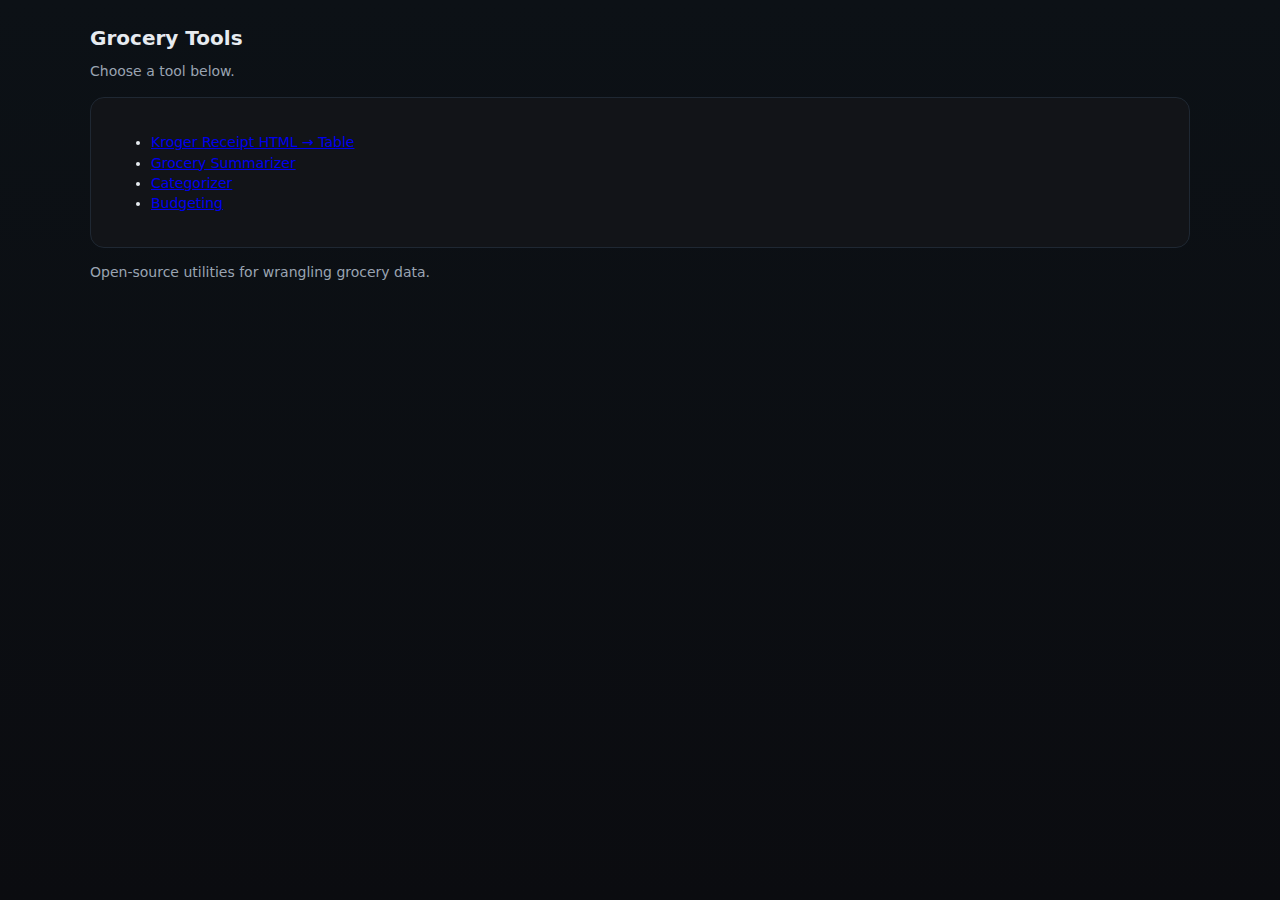
<file: index.html>
<!DOCTYPE html>
<html lang="en">
<head>
  <meta charset="utf-8" />
  <meta name="viewport" content="width=device-width, initial-scale=1" />
  <title>Grocery Tools</title>
  <link rel="stylesheet" href="styles.css" />
</head>
<body>
  <div class="wrap">
    <h1>Grocery Tools</h1>
    <p class="sub">Choose a tool below.</p>

    <div class="box" style="padding:20px">
		<ul>
		  <li><a href="./pages/receipts.html">Kroger Receipt HTML → Table</a></li>
		  <li><a href="./pages/summarizer.html">Grocery Summarizer</a></li>
		  <!-- future -->
		  <li><a href="./pages/categorizer.html">Categorizer</a></li>
		  <li><a href="./pages/budgeting.html">Budgeting</a></li>
		</ul>
    </div>

    <div class="footer">
      <div class="muted">Open-source utilities for wrangling grocery data.</div>
    </div>
  </div>
</body>
</html>
</file>
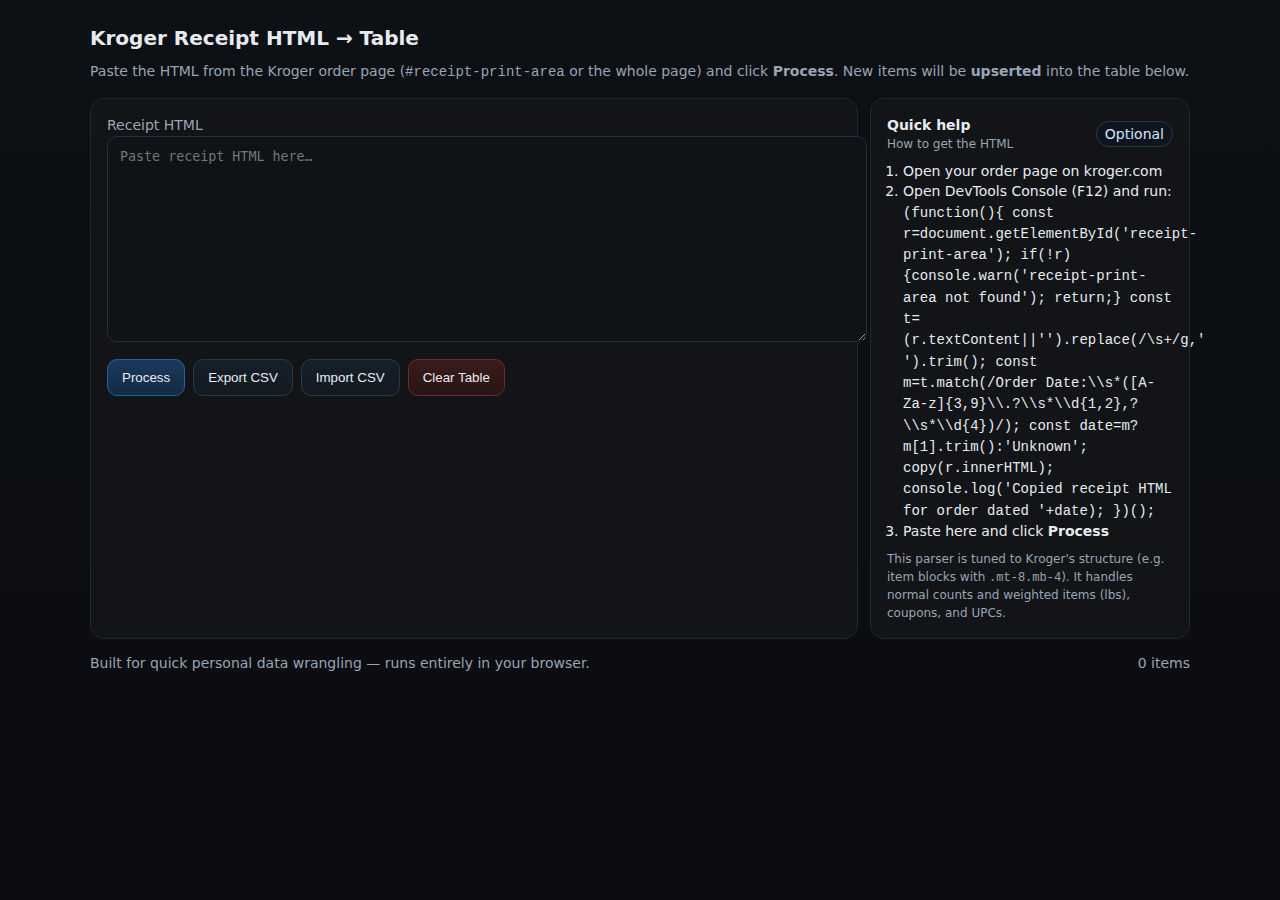
<file: src/index.html>
<!DOCTYPE html>
<html lang="en">
<head>
  <meta charset="utf-8" />
  <meta name="viewport" content="width=device-width, initial-scale=1" />
  <title>Kroger Receipt HTML → Table</title>
  <link rel="stylesheet" href="styles.css" />
  <script defer src="app.js"></script>
</head>
<body>
  <div class="wrap">
    <h1>Kroger Receipt HTML → Table</h1>
    <p class="sub">Paste the HTML from the Kroger order page (<span class="mono">#receipt-print-area</span> or the whole page) and click <b>Process</b>. New items will be <b>upserted</b> into the table below.</p>

    <div class="grid">
      <div class="box">
        <label for="htmlInput" class="muted">Receipt HTML</label>
        <textarea id="htmlInput" placeholder="Paste receipt HTML here…"></textarea>
        <div class="controls">
          <button class="primary" id="btnProcess">Process</button>
          <button id="btnExportCSV">Export CSV</button>
          <button id="btnImportCSV">Import CSV</button><input type="file" id="fileCSV" accept=".csv,text/csv" style="display:none" />
          <button class="danger" id="btnClear">Clear Table</button>
        </div>
        <div class="status" id="status"></div>
      </div>

      <div class="box sticky-tools">
        <div style="display:flex;justify-content:space-between;align-items:center;margin-bottom:8px">
          <div>
            <div style="font-weight:600">Quick help</div>
            <div class="muted" style="font-size:12px">How to get the HTML</div>
          </div>
          <div class="pill">Optional</div>
        </div>
        <ol style="margin:0 0 10px 16px; padding:0">
          <li>Open your order page on kroger.com</li>
          <li>Open DevTools Console (F12) and run:<br>
            <code class="mono">(function(){ const r=document.getElementById('receipt-print-area'); if(!r){console.warn('receipt-print-area not found'); return;} const t=(r.textContent||'').replace(/\s+/g,' ').trim(); const m=t.match(/Order Date:\\s*([A-Za-z]{3,9}\\.?\\s*\\d{1,2},?\\s*\\d{4})/); const date=m?m[1].trim():'Unknown'; copy(r.innerHTML); console.log('Copied receipt HTML for order dated '+date); })();</code>
          </li>
          <li>Paste here and click <b>Process</b></li>
        </ol>
        <div class="muted" style="font-size:12px">This parser is tuned to Kroger's structure (e.g. item blocks with <code class="mono">.mt-8.mb-4</code>). It handles normal counts and weighted items (lbs), coupons, and UPCs.</div>
      </div>
    </div>

    <div id="tableContainer" class="box" style="margin-top:12px; display:none"></div>

    <div class="footer">
      <div class="muted">Built for quick personal data wrangling — runs entirely in your browser.</div>
      <div class="muted" id="rowCount">0 items</div>
    </div>
  </div>

  <button id="btnTop" class="backTop" title="Back to top">↑ Top</button>
</body>
</html>
</file>
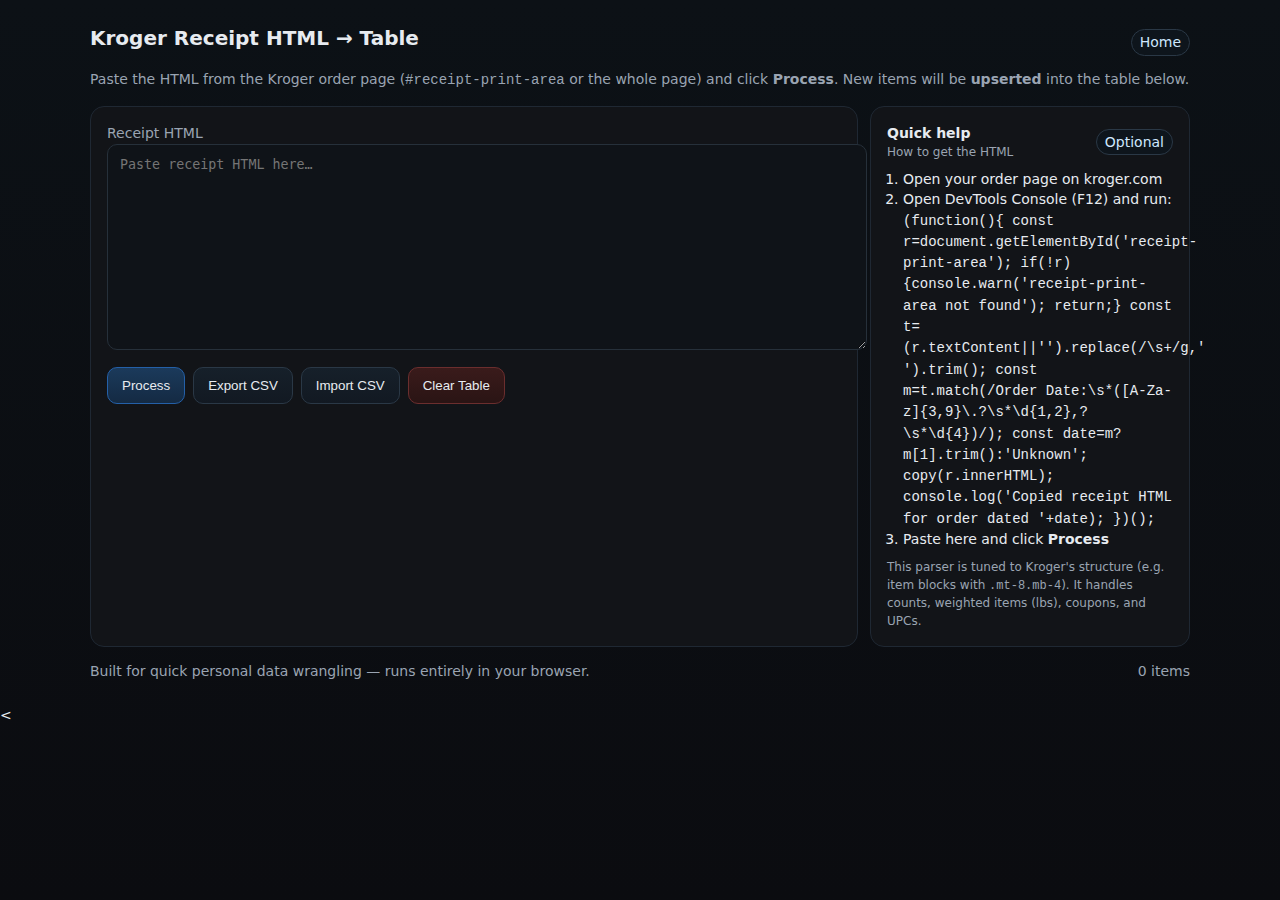
<file: groceryReceipts.html>
<!DOCTYPE html>
<html lang="en">
<head>
  <meta charset="utf-8" />
  <meta name="viewport" content="width=device-width, initial-scale=1" />
  <title>Kroger Receipt HTML → Table</title>
  <link rel="stylesheet" href="styles.css" />
<!-- replace the old single script with these two, in this order -->
<script defer src="shared.js"></script>
<script defer src="receipts.js"></script>
</head>
<body>
  <div class="wrap">
    <div style="display:flex;justify-content:space-between;align-items:center;margin-bottom:8px">
      <h1>Kroger Receipt HTML → Table</h1>
      <a href="./" class="pill" style="text-decoration:none">Home</a>
    </div>
    <p class="sub">Paste the HTML from the Kroger order page (<span class="mono">#receipt-print-area</span> or the whole page) and click <b>Process</b>. New items will be <b>upserted</b> into the table below.</p>

    <div class="grid">
      <div class="box">
        <label for="htmlInput" class="muted">Receipt HTML</label>
        <textarea id="htmlInput" placeholder="Paste receipt HTML here…"></textarea>
        <div class="controls">
          <button class="primary" id="btnProcess">Process</button>
          <button id="btnExportCSV">Export CSV</button>
          <button id="btnImportCSV">Import CSV</button>
          <input type="file" id="fileCSV" accept=".csv,text/csv" style="display:none" />
          <button class="danger" id="btnClear">Clear Table</button>
        </div>
        <div class="status" id="status"></div>
      </div>

      <div class="box sticky-tools">
        <div style="display:flex;justify-content:space-between;align-items:center;margin-bottom:8px">
          <div>
            <div style="font-weight:600">Quick help</div>
            <div class="muted" style="font-size:12px">How to get the HTML</div>
          </div>
          <div class="pill">Optional</div>
        </div>
        <ol style="margin:0 0 10px 16px; padding:0">
          <li>Open your order page on kroger.com</li>
          <li>Open DevTools Console (F12) and run:<br>
            <code class="mono">(function(){ const r=document.getElementById('receipt-print-area'); if(!r){console.warn('receipt-print-area not found'); return;} const t=(r.textContent||'').replace(/\s+/g,' ').trim(); const m=t.match(/Order Date:\s*([A-Za-z]{3,9}\.?\s*\d{1,2},?\s*\d{4})/); const date=m?m[1].trim():'Unknown'; copy(r.innerHTML); console.log('Copied receipt HTML for order dated '+date); })();</code>
          </li>
          <li>Paste here and click <b>Process</b></li>
        </ol>
        <div class="muted" style="font-size:12px">This parser is tuned to Kroger's structure (e.g. item blocks with <code class="mono">.mt-8.mb-4</code>). It handles counts, weighted items (lbs), coupons, and UPCs.</div>
      </div>
    </div>

    <div id="tableContainer" class="box" style="margin-top:12px; display:none"></div>

    <div class="footer">
      <div class="muted">Built for quick personal data wrangling — runs entirely in your browser.</div>
      <div class="muted" id="rowCount">0 items</div>
    </div>
  </div>

  <button id="btnTop" class="backTop" title="Back to top">↑ Top</button>
<
</file>
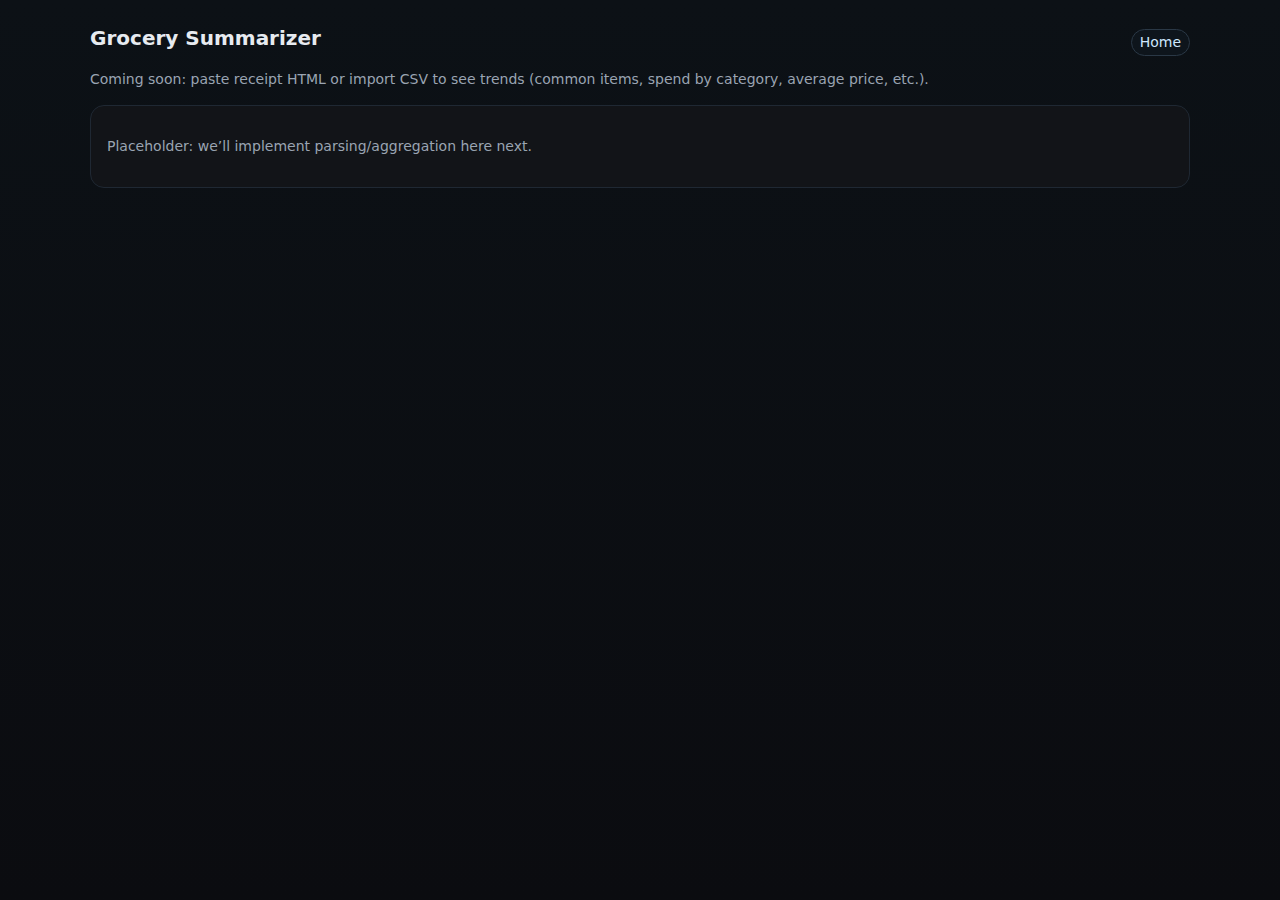
<file: grocerySummarizer.html>
<!DOCTYPE html>
<html lang="en">
<head>
  <meta charset="utf-8" />
  <meta name="viewport" content="width=device-width, initial-scale=1" />
  <title>Grocery Summarizer</title>
  <link rel="stylesheet" href="styles.css" />
</head>
<body>
  <div class="wrap">
    <div style="display:flex;justify-content:space-between;align-items:center;margin-bottom:8px">
      <h1>Grocery Summarizer</h1>
      <a href="./" class="pill" style="text-decoration:none">Home</a>
    </div>
    <p class="sub">Coming soon: paste receipt HTML or import CSV to see trends (common items, spend by category, average price, etc.).</p>

    <div class="box">
      <p class="muted">Placeholder: we’ll implement parsing/aggregation here next.</p>
    </div>
  </div>
</body>
</html>
</file>
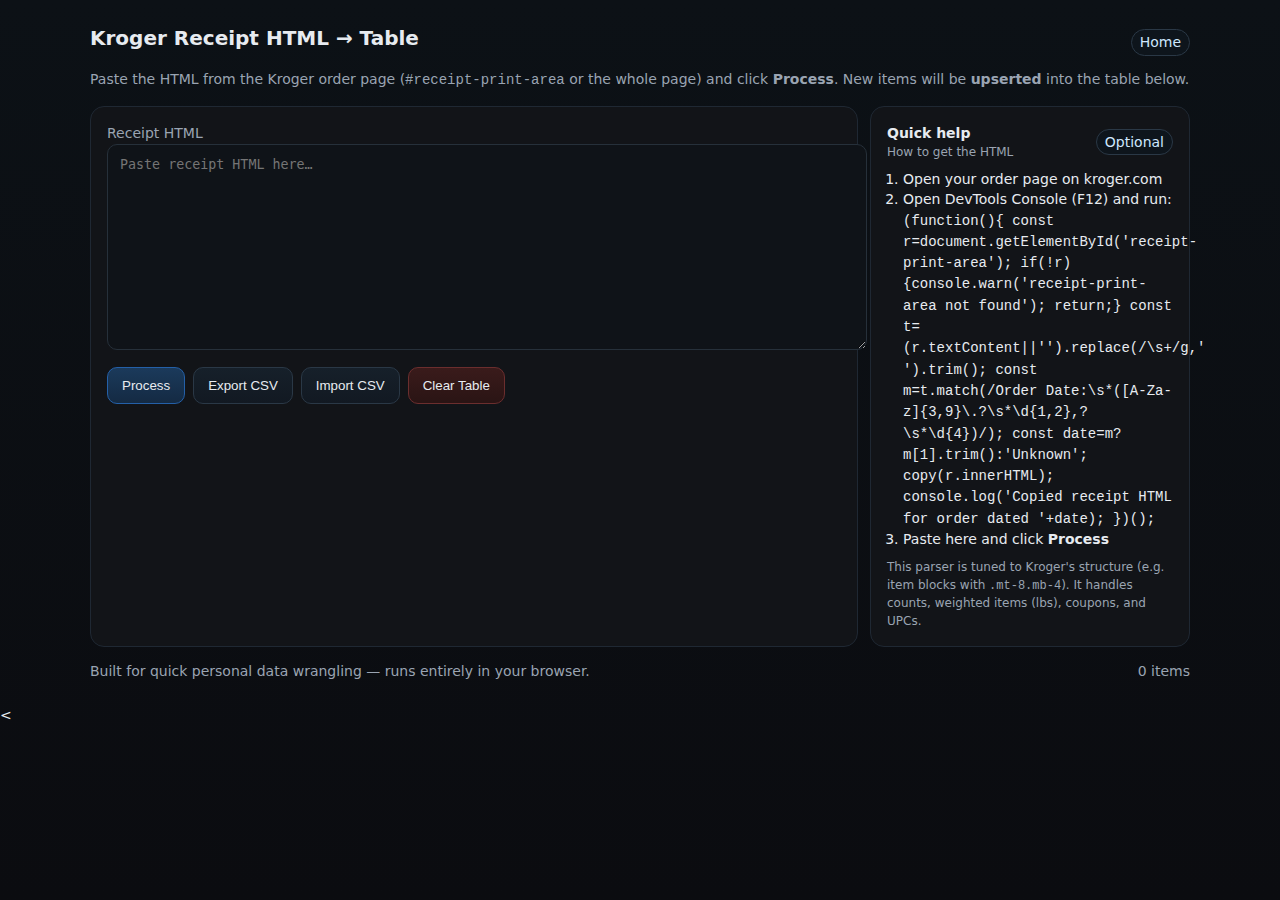
<file: pages/receipts.html>
<!DOCTYPE html>
<html lang="en">
<head>
  <meta charset="utf-8" />
  <meta name="viewport" content="width=device-width, initial-scale=1" />
  <title>Kroger Receipt HTML → Table</title>
  <link rel="stylesheet" href="../lib/styles.css" />
  <script defer src="../lib/shared.js"></script>
  <script defer src="./receipts.js"></script>
</head>
<body>
  <div class="wrap">
    <div style="display:flex;justify-content:space-between;align-items:center;margin-bottom:8px">
      <h1>Kroger Receipt HTML → Table</h1>
      <a href="../index.html"  class="pill" style="text-decoration:none">Home</a>
    </div>
    <p class="sub">Paste the HTML from the Kroger order page (<span class="mono">#receipt-print-area</span> or the whole page) and click <b>Process</b>. New items will be <b>upserted</b> into the table below.</p>

    <div class="grid">
      <div class="box">
        <label for="htmlInput" class="muted">Receipt HTML</label>
        <textarea id="htmlInput" placeholder="Paste receipt HTML here…"></textarea>
        <div class="controls">
          <button class="primary" id="btnProcess">Process</button>
          <button id="btnExportCSV">Export CSV</button>
          <button id="btnImportCSV">Import CSV</button>
          <input type="file" id="fileCSV" accept=".csv,text/csv" style="display:none" />
          <button class="danger" id="btnClear">Clear Table</button>
        </div>
        <div class="status" id="status"></div>
      </div>

      <div class="box sticky-tools">
        <div style="display:flex;justify-content:space-between;align-items:center;margin-bottom:8px">
          <div>
            <div style="font-weight:600">Quick help</div>
            <div class="muted" style="font-size:12px">How to get the HTML</div>
          </div>
          <div class="pill">Optional</div>
        </div>
        <ol style="margin:0 0 10px 16px; padding:0">
          <li>Open your order page on kroger.com</li>
          <li>Open DevTools Console (F12) and run:<br>
            <code class="mono">(function(){ const r=document.getElementById('receipt-print-area'); if(!r){console.warn('receipt-print-area not found'); return;} const t=(r.textContent||'').replace(/\s+/g,' ').trim(); const m=t.match(/Order Date:\s*([A-Za-z]{3,9}\.?\s*\d{1,2},?\s*\d{4})/); const date=m?m[1].trim():'Unknown'; copy(r.innerHTML); console.log('Copied receipt HTML for order dated '+date); })();</code>
          </li>
          <li>Paste here and click <b>Process</b></li>
        </ol>
        <div class="muted" style="font-size:12px">This parser is tuned to Kroger's structure (e.g. item blocks with <code class="mono">.mt-8.mb-4</code>). It handles counts, weighted items (lbs), coupons, and UPCs.</div>
      </div>
    </div>

    <div id="tableContainer" class="box" style="margin-top:12px; display:none"></div>

    <div class="footer">
      <div class="muted">Built for quick personal data wrangling — runs entirely in your browser.</div>
      <div class="muted" id="rowCount">0 items</div>
    </div>
  </div>

  <button id="btnTop" class="backTop" title="Back to top">↑ Top</button>
<
</file>
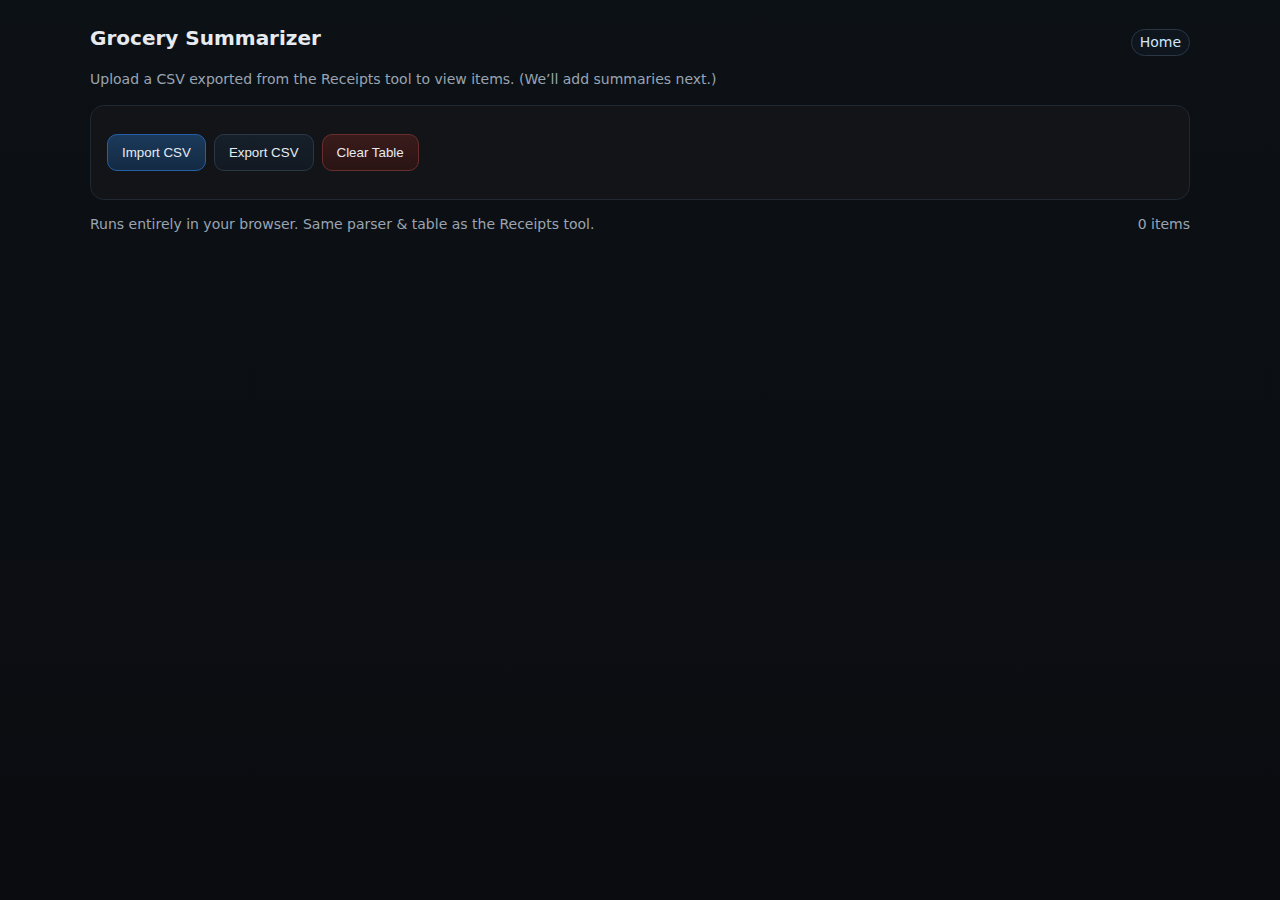
<file: pages/summarizer.html>
<!DOCTYPE html>
<html lang="en">
<head>
  <meta charset="utf-8" />
  <meta name="viewport" content="width=device-width, initial-scale=1" />
  <title>Grocery Summarizer</title>
  <link rel="stylesheet" href="../lib/styles.css" />
  <script defer src="../lib/shared.js"></script>
  <script defer src="./summarizer.js"></script>
</head>
<body>
  <div class="wrap">
    <div style="display:flex;justify-content:space-between;align-items:center;margin-bottom:8px">
      <h1>Grocery Summarizer</h1>
      <a href="../index.html" class="pill" style="text-decoration:none">Home</a>
    </div>
    <p class="sub">Upload a CSV exported from the Receipts tool to view items. (We’ll add summaries next.)</p>

    <div class="box">
      <div class="controls">
        <button id="btnImportCSV" class="primary">Import CSV</button>
        <input type="file" id="fileCSV" accept=".csv,text/csv" style="display:none" />
        <button id="btnExportCSV">Export CSV</button>
        <button id="btnClear" class="danger">Clear Table</button>
      </div>
      <div class="status" id="status"></div>
    </div>

	<div id = "summaryContainer"></div>

    <div id="tableContainer" class="box" style="margin-top:12px; display:none"></div>

    <div class="footer">
      <div class="muted">Runs entirely in your browser. Same parser & table as the Receipts tool.</div>
      <div class="muted" id="rowCount">0 items</div>
    </div>
  </div>
</body>
</html>
</file>
<file: styles.css>
:root {
  --bg: #0b0c10;
  --card: #121418;
  --muted: #9aa4b2;
  --text: #e7ebf0;
  --accent: #4aa3ff;
  --accent2: #64d2ff;
}
html,
body {
  height: 100%;
}
body {
  margin: 0;
  background: linear-gradient(180deg, #0c1116, #0b0c10);
  color: var(--text);
  font: 14px/1.45 system-ui, -apple-system, Segoe UI, Roboto, Ubuntu, Cantarell,
    Noto Sans, sans-serif;
}
.wrap {
  max-width: 1100px;
  margin: 0 auto;
  padding: 24px 16px;
}
h1 {
  font-size: 20px;
  margin: 0 0 8px;
}
p.sub {
  margin: 0 0 16px;
  color: var(--muted);
}
.box {
  background: var(--card);
  border: 1px solid #1f2833;
  border-radius: 14px;
  padding: 16px 16px;
}
textarea {
  width: 100%;
  min-height: 180px;
  resize: vertical;
  background: #0f1318;
  border: 1px solid #26303a;
  color: var(--text);
  border-radius: 10px;
  padding: 12px;
  outline: none;
}
.controls {
  display: flex;
  gap: 8px;
  flex-wrap: wrap;
  margin: 12px 0;
}
button {
  border: 1px solid #2a3846;
  background: linear-gradient(180deg, #16202a, #121922);
  color: var(--text);
  padding: 10px 14px;
  border-radius: 10px;
  cursor: pointer;
}
button:hover {
  border-color: #35506b;
}
button.primary {
  border-color: #2460a8;
  background: linear-gradient(180deg, #1b3a5b, #142a43);
}
button.danger {
  border-color: #6b2e2e;
  background: linear-gradient(180deg, #3a1b1b, #2a1414);
}
.status {
  color: var(--muted);
  font-size: 12px;
}
table {
  width: 100%;
  border-collapse: separate;
  border-spacing: 0;
  margin-top: 12px;
}
thead th {
  position: sticky;
  top: 0;
  background: #0f141a;
  z-index: 1;
}
th,
td {
  border-bottom: 1px solid #1f2833;
  padding: 10px;
  vertical-align: top;
}
th {
  font-weight: 600;
  color: #c6d2df;
  text-align: left;
}
td.num {
  text-align: right;
}
.pill {
  display: inline-block;
  padding: 2px 8px;
  border-radius: 999px;
  border: 1px solid #2a3846;
  background: #0e151c;
  color: #cfe8ff;
}
.grid {
  display: grid;
  grid-template-columns: 1fr;
  gap: 12px;
}
@media (min-width: 760px) {
  .grid {
    grid-template-columns: 1fr 320px;
  }
}
.sticky-tools {
  position: sticky;
  top: 8px;
}
.muted {
  color: var(--muted);
}
.footer {
  margin-top: 14px;
  display: flex;
  justify-content: space-between;
  align-items: center;
  color: var(--muted);
}
.mono {
  font-family: ui-monospace, SFMono-Regular, Menlo, Monaco, Consolas,
    "Liberation Mono", "Courier New", monospace;
}

/* Back-to-top button */
.backTop {
  position: fixed;
  right: 16px;
  bottom: 16px;
  border: 1px solid #2a3846;
  background: linear-gradient(180deg, #16202a, #121922);
  color: #e7ebf0;
  padding: 10px 12px;
  border-radius: 999px;
  cursor: pointer;
  display: none;
  z-index: 9999;
}
.backTop:hover {
  border-color: #35506b;
}
.backTop.show {
  display: block;
}
</file>
<file: src/styles.css>
:root {
  --bg: #0b0c10;
  --card: #121418;
  --muted: #9aa4b2;
  --text: #e7ebf0;
  --accent: #4aa3ff;
  --accent2: #64d2ff;
}
html,
body {
  height: 100%;
}
body {
  margin: 0;
  background: linear-gradient(180deg, #0c1116, #0b0c10);
  color: var(--text);
  font: 14px/1.45 system-ui, -apple-system, Segoe UI, Roboto, Ubuntu, Cantarell,
    Noto Sans, sans-serif;
}
.wrap {
  max-width: 1100px;
  margin: 0 auto;
  padding: 24px 16px;
}
h1 {
  font-size: 20px;
  margin: 0 0 8px;
}
p.sub {
  margin: 0 0 16px;
  color: var(--muted);
}
.box {
  background: var(--card);
  border: 1px solid #1f2833;
  border-radius: 14px;
  padding: 16px 16px;
}
textarea {
  width: 100%;
  min-height: 180px;
  resize: vertical;
  background: #0f1318;
  border: 1px solid #26303a;
  color: var(--text);
  border-radius: 10px;
  padding: 12px;
  outline: none;
}
.controls {
  display: flex;
  gap: 8px;
  flex-wrap: wrap;
  margin: 12px 0;
}
button {
  border: 1px solid #2a3846;
  background: linear-gradient(180deg, #16202a, #121922);
  color: var(--text);
  padding: 10px 14px;
  border-radius: 10px;
  cursor: pointer;
}
button:hover {
  border-color: #35506b;
}
button.primary {
  border-color: #2460a8;
  background: linear-gradient(180deg, #1b3a5b, #142a43);
}
button.danger {
  border-color: #6b2e2e;
  background: linear-gradient(180deg, #3a1b1b, #2a1414);
}
.status {
  color: var(--muted);
  font-size: 12px;
}
table {
  width: 100%;
  border-collapse: separate;
  border-spacing: 0;
  margin-top: 12px;
}
thead th {
  position: sticky;
  top: 0;
  background: #0f141a;
  z-index: 1;
}
th,
td {
  border-bottom: 1px solid #1f2833;
  padding: 10px;
  vertical-align: top;
}
th {
  font-weight: 600;
  color: #c6d2df;
  text-align: left;
}
td.num {
  text-align: right;
}
.pill {
  display: inline-block;
  padding: 2px 8px;
  border-radius: 999px;
  border: 1px solid #2a3846;
  background: #0e151c;
  color: #cfe8ff;
}
.grid {
  display: grid;
  grid-template-columns: 1fr;
  gap: 12px;
}
@media (min-width: 760px) {
  .grid {
    grid-template-columns: 1fr 320px;
  }
}
.sticky-tools {
  position: sticky;
  top: 8px;
}
.muted {
  color: var(--muted);
}
.footer {
  margin-top: 14px;
  display: flex;
  justify-content: space-between;
  align-items: center;
  color: var(--muted);
}
.mono {
  font-family: ui-monospace, SFMono-Regular, Menlo, Monaco, Consolas,
    "Liberation Mono", "Courier New", monospace;
}

/* Back-to-top button */
.backTop {
  position: fixed;
  right: 16px;
  bottom: 16px;
  border: 1px solid #2a3846;
  background: linear-gradient(180deg, #16202a, #121922);
  color: #e7ebf0;
  padding: 10px 12px;
  border-radius: 999px;
  cursor: pointer;
  display: none;
  z-index: 9999;
}
.backTop:hover {
  border-color: #35506b;
}
.backTop.show {
  display: block;
}
</file>
<file: lib/styles.css>
:root {
  --bg: #0b0c10;
  --card: #121418;
  --muted: #9aa4b2;
  --text: #e7ebf0;
  --accent: #4aa3ff;
  --accent2: #64d2ff;
}
html,
body {
  height: 100%;
}
body {
  margin: 0;
  background: linear-gradient(180deg, #0c1116, #0b0c10);
  color: var(--text);
  font: 14px/1.45 system-ui, -apple-system, Segoe UI, Roboto, Ubuntu, Cantarell,
    Noto Sans, sans-serif;
}
.wrap {
  max-width: 1100px;
  margin: 0 auto;
  padding: 24px 16px;
}
h1 {
  font-size: 20px;
  margin: 0 0 8px;
}
p.sub {
  margin: 0 0 16px;
  color: var(--muted);
}
.box {
  background: var(--card);
  border: 1px solid #1f2833;
  border-radius: 14px;
  padding: 16px 16px;
}
textarea {
  width: 100%;
  min-height: 180px;
  resize: vertical;
  background: #0f1318;
  border: 1px solid #26303a;
  color: var(--text);
  border-radius: 10px;
  padding: 12px;
  outline: none;
}
.controls {
  display: flex;
  gap: 8px;
  flex-wrap: wrap;
  margin: 12px 0;
}
button {
  border: 1px solid #2a3846;
  background: linear-gradient(180deg, #16202a, #121922);
  color: var(--text);
  padding: 10px 14px;
  border-radius: 10px;
  cursor: pointer;
}
button:hover {
  border-color: #35506b;
}
button.primary {
  border-color: #2460a8;
  background: linear-gradient(180deg, #1b3a5b, #142a43);
}
button.danger {
  border-color: #6b2e2e;
  background: linear-gradient(180deg, #3a1b1b, #2a1414);
}
.status {
  color: var(--muted);
  font-size: 12px;
}
table {
  width: 100%;
  border-collapse: separate;
  border-spacing: 0;
  margin-top: 12px;
}
thead th {
  position: sticky;
  top: 0;
  background: #0f141a;
  z-index: 1;
}
th,
td {
  border-bottom: 1px solid #1f2833;
  padding: 10px;
  vertical-align: top;
}
th {
  font-weight: 600;
  color: #c6d2df;
  text-align: left;
}
td.num {
  text-align: right;
}
.pill {
  display: inline-block;
  padding: 2px 8px;
  border-radius: 999px;
  border: 1px solid #2a3846;
  background: #0e151c;
  color: #cfe8ff;
}
.grid {
  display: grid;
  grid-template-columns: 1fr;
  gap: 12px;
}
@media (min-width: 760px) {
  .grid {
    grid-template-columns: 1fr 320px;
  }
}
.sticky-tools {
  position: sticky;
  top: 8px;
}
.muted {
  color: var(--muted);
}
.footer {
  margin-top: 14px;
  display: flex;
  justify-content: space-between;
  align-items: center;
  color: var(--muted);
}
.mono {
  font-family: ui-monospace, SFMono-Regular, Menlo, Monaco, Consolas,
    "Liberation Mono", "Courier New", monospace;
}

/* Back-to-top button */
.backTop {
  position: fixed;
  right: 16px;
  bottom: 16px;
  border: 1px solid #2a3846;
  background: linear-gradient(180deg, #16202a, #121922);
  color: #e7ebf0;
  padding: 10px 12px;
  border-radius: 999px;
  cursor: pointer;
  display: none;
  z-index: 9999;
}
.backTop:hover {
  border-color: #35506b;
}
.backTop.show {
  display: block;
}

/* === Links on dark background (high contrast + accessible) === */
:root {
  /* tweak if you want different hues */
  --link:        #79c0ff;  /* bright blue */
  --link-hover:  #a8ddff;  /* lighter on hover */
  --link-visited:#c7b8ff;  /* readable indigo for visited */
  --link-active: #ffd27b;  /* amber during click */
}

a {
  color: var(--link);
  text-decoration: underline;
  text-decoration-thickness: 1.5px;
  text-underline-offset: 3px;
  text-decoration-color: currentColor;
  transition: color .15s ease, text-decoration-color .15s ease;
  -webkit-tap-highlight-color: transparent;
}

a:visited {
  color: var(--link-visited);
}

a:hover,
a:focus {
  color: var(--link-hover);
}

a:active {
  color: var(--link-active);
}

a:focus-visible {
  outline: 2px solid var(--link-hover);
  outline-offset: 2px;
  border-radius: 6px;
}

/* Optional: links styled like pills should keep contrast and drop the underline */
a.pill {
  color: #cfe8ff;
  text-decoration: none;
}
a.pill:hover { color: #ffffff; border-color: #4aa3ff; }
</file>
